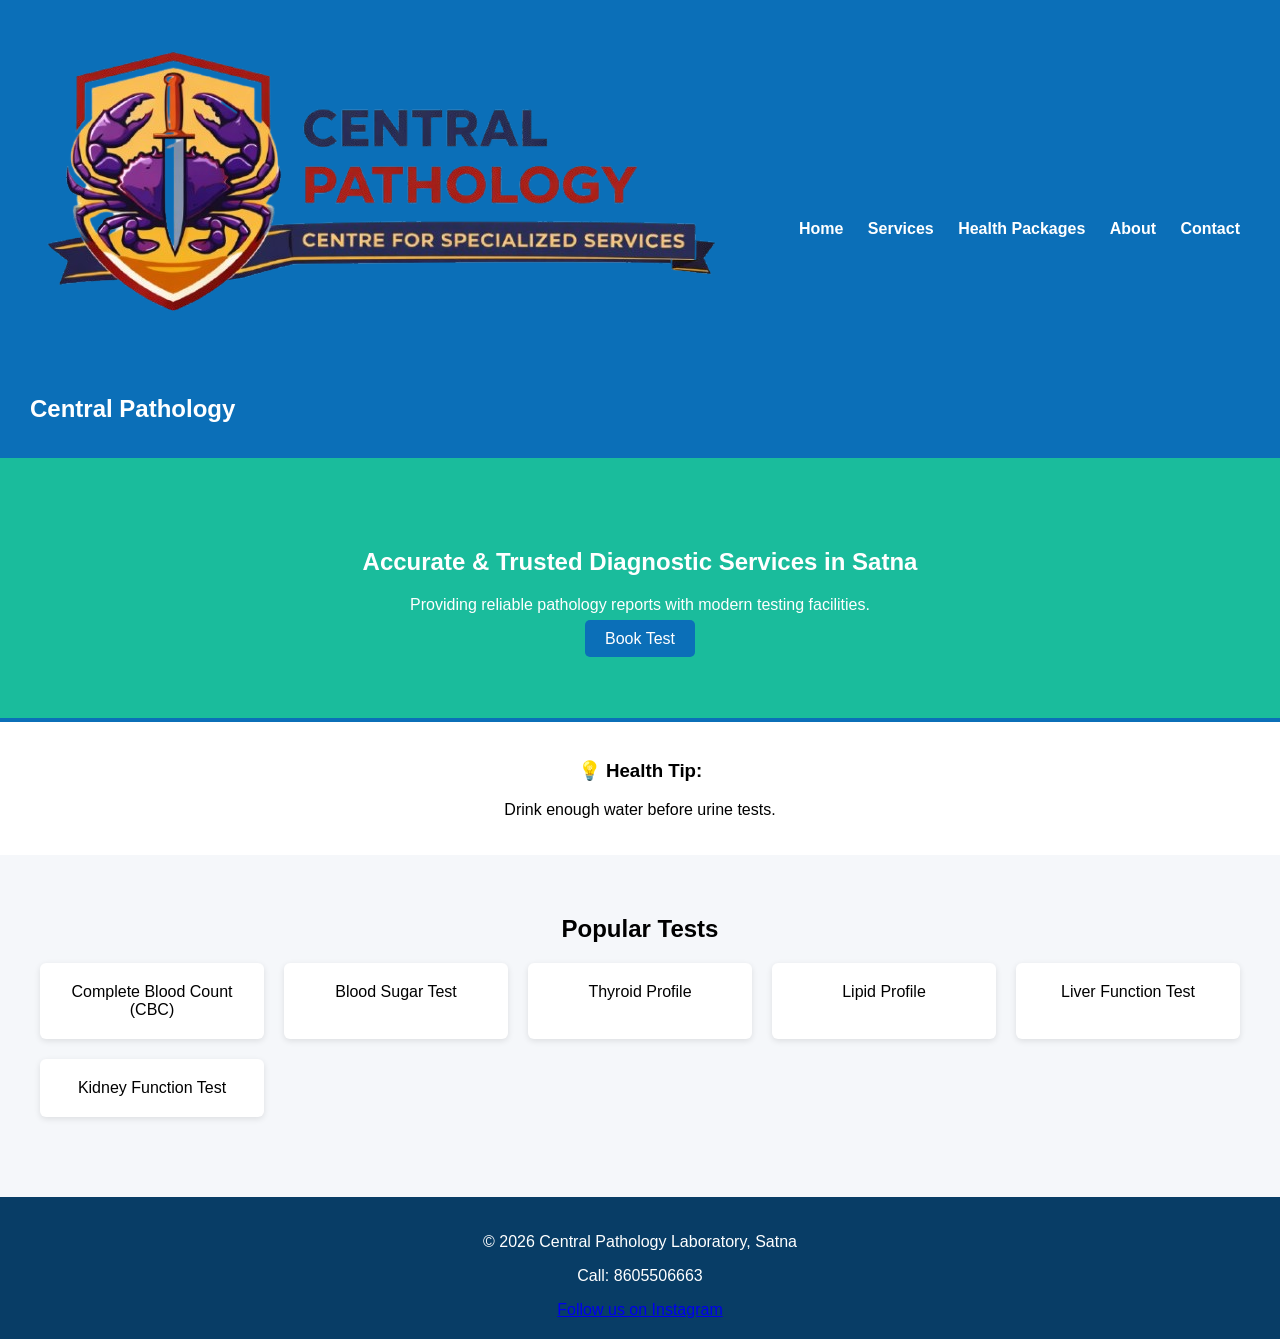
<file: index.html>
<!DOCTYPE html>
<html lang="en">
<head>

<meta charset="UTF-8">

<title>Central Pathology Satna | Blood Tests & Diagnostic Lab</title>

<meta name="description" content="Central Pathology Satna – Trusted diagnostic laboratory for blood tests, thyroid, diabetes, CBC and full body checkups with accurate reports.">

<meta name="keywords" content="Pathology lab Satna, blood test Satna, CBC test Satna, thyroid test Satna, diagnostic center Satna, Central Pathology Satna">

<meta name="viewport" content="width=device-width, initial-scale=1.0">

<meta name="geo.region" content="IN-MP">
<meta name="geo.placename" content="Satna">
<meta name="geo.position" content="24.566543555455628;80.83542872707758">

<link rel="stylesheet" href="css/style.css">

<script defer src="js/tips.js"></script>

<!-- OpenGraph for social media -->
<meta property="og:title" content="Central Pathology Satna">
<meta property="og:description" content="Trusted diagnostic laboratory in Satna for accurate blood tests.">
<meta property="og:type" content="website">

<!-- Local SEO Schema -->
<script type="application/ld+json">
{
 "@context": "https://schema.org",
 "@type": "MedicalBusiness",
 "name": "Central Pathology Laboratory",
 "url": "https://centralpathologysatna.github.io/OfficialWebsite_Py/",
 "telephone": "+91-8605506663",
 "address": {
   "@type": "PostalAddress",
   "addressLocality": "Satna",
   "addressRegion": "MP",
   "postalCode": "485001",
   "addressCountry": "IN"
 },
 "geo": {
   "@type": "GeoCoordinates",
   "latitude": 24.566543555455628,
   "longitude": 80.83542872707758
 },
 "sameAs": [
   "https://www.instagram.com/centralpathology"
 ]
}
</script>

</head>

<body>

<header>

<div class="logo">

<img src="images/logo-coloured.png" alt="Central Pathology Logo">

<h2>Central Pathology</h2>

</div>

<nav>

<a href="index.html">Home</a>
<a href="services.html">Services</a>
<a href="packages.html">Health Packages</a>
<a href="about.html">About</a>
<a href="contact.html">Contact</a>

</nav>

</header>

<section class="hero">

<h1>Accurate & Trusted Diagnostic Services in Satna</h1>

<p>Providing reliable pathology reports with modern testing facilities.</p>

<a class="btn" href="contact.html">Book Test</a>

</section>

<section class="tips-banner">

<h3> 💡 Health Tip: </h3>

<p id="tipText">Drink enough water before urine tests.</p>

</section>

<section class="services">

<h2>Popular Tests</h2>

<div class="service-grid">

<div class="card">Complete Blood Count (CBC)</div>
<div class="card">Blood Sugar Test</div>
<div class="card">Thyroid Profile</div>
<div class="card">Lipid Profile</div>
<div class="card">Liver Function Test</div>
<div class="card">Kidney Function Test</div>

</div>

</section>

<footer>

<p>© 2026 Central Pathology Laboratory, Satna</p>

<p>Call: 8605506663</p>

<a href="https://www.instagram.com/centralpathology">Follow us on Instagram</a>

</footer>

</body>
</html>
</file>
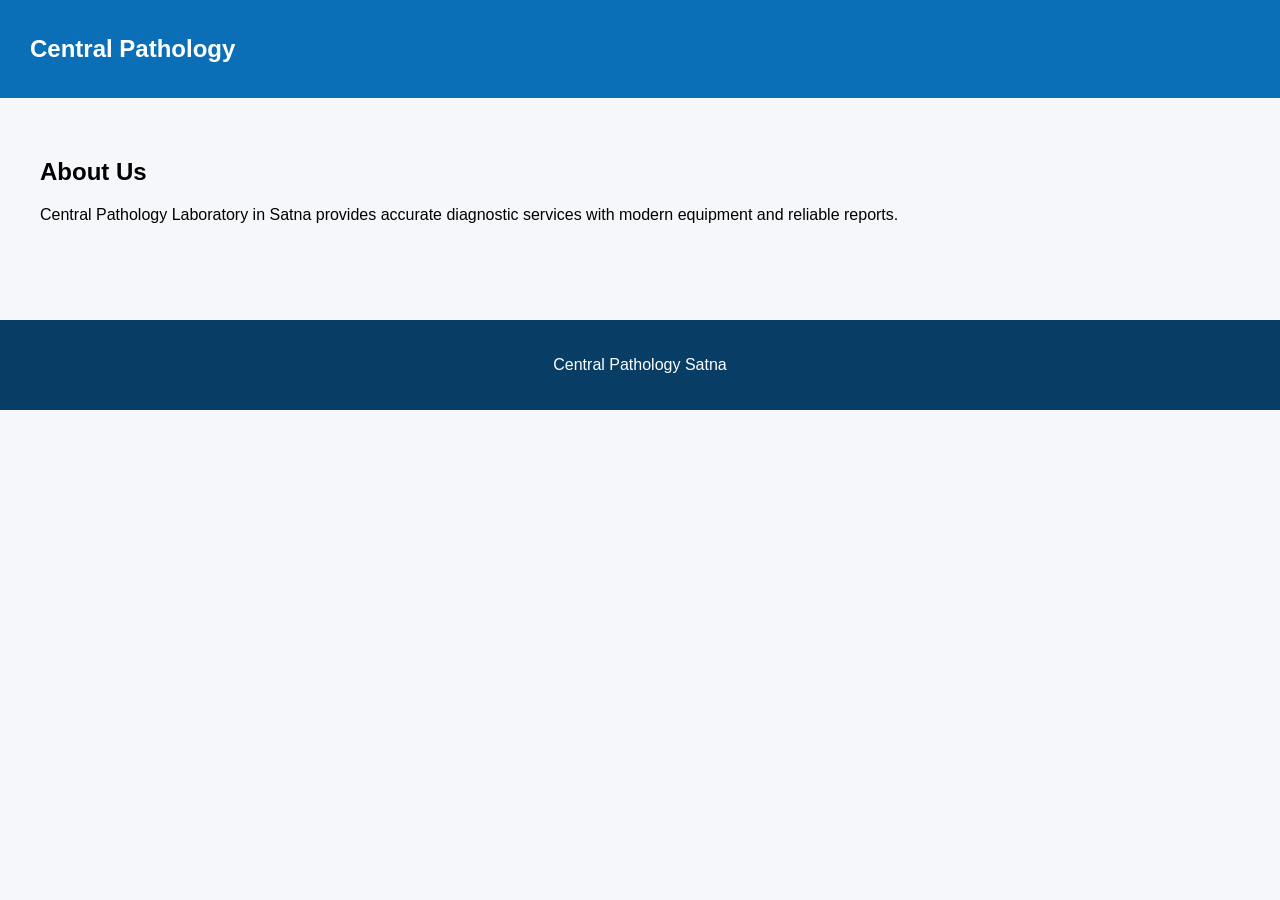
<file: about.html>
<!DOCTYPE html>
<html>
<head>

<title>About Central Pathology</title>

<link rel="stylesheet" href="css/style.css">

</head>

<body>

<header>

<h2>Central Pathology</h2>

</header>

<section class="page">

<h1>About Us</h1>

<p>

Central Pathology Laboratory in Satna provides accurate diagnostic services with modern equipment and reliable reports.

</p>

</section>

<footer>

<p>Central Pathology Satna</p>

</footer>

</body>

</html>
</file>
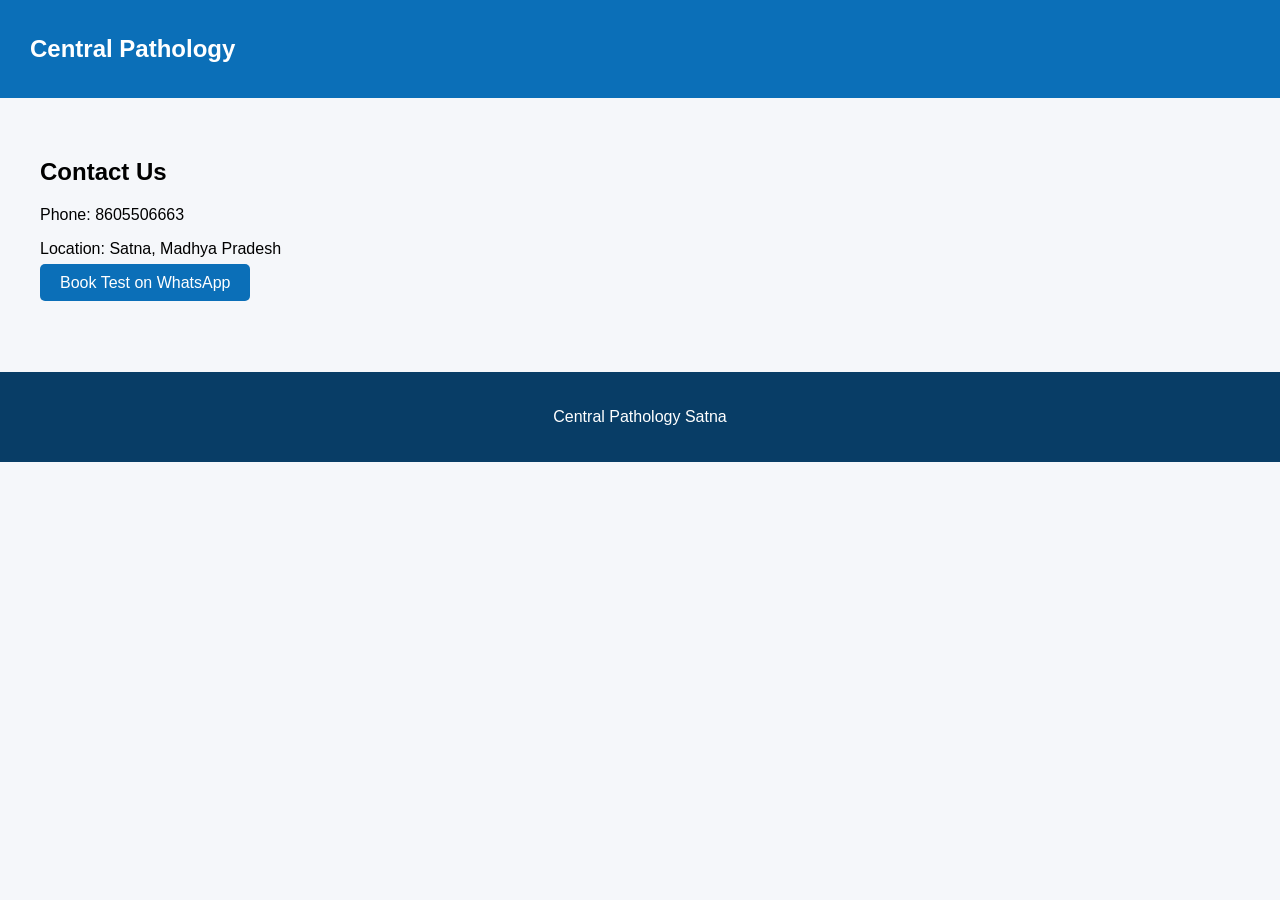
<file: contact.html>
<!DOCTYPE html>
<html>
<head>

<title>Contact Central Pathology</title>

<link rel="stylesheet" href="css/style.css">

</head>

<body>

<header>

<h2>Central Pathology</h2>

</header>

<section class="page">

<h1>Contact Us</h1>

<p>Phone: 8605506663</p>

<p>Location: Satna, Madhya Pradesh</p>

<a class="btn" href="https://wa.me/918605506663">Book Test on WhatsApp</a>

</section>

<footer>

<p>Central Pathology Satna</p>

</footer>

</body>
</html>
</file>
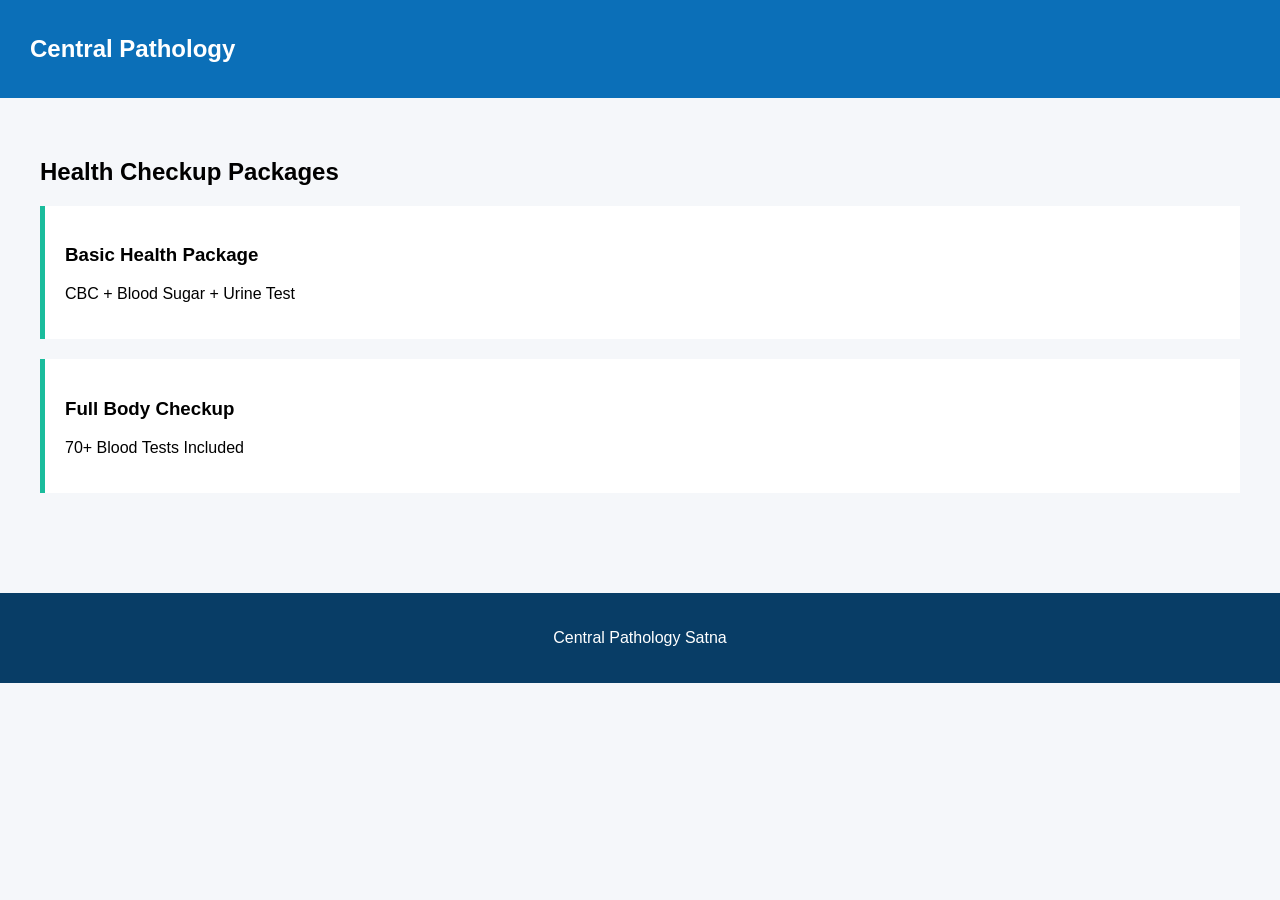
<file: packages.html>
<!DOCTYPE html>
<html>
<head>

<title>Health Packages | Central Pathology</title>

<link rel="stylesheet" href="css/style.css">

</head>

<body>

<header>

<h2>Central Pathology</h2>

</header>

<section class="page">

<h1>Health Checkup Packages</h1>

<div class="package">

<h3>Basic Health Package</h3>

<p>CBC + Blood Sugar + Urine Test</p>

</div>

<div class="package">

<h3>Full Body Checkup</h3>

<p>70+ Blood Tests Included</p>

</div>

</section>

<footer>

<p>Central Pathology Satna</p>

</footer>

</body>
</html>
</file>
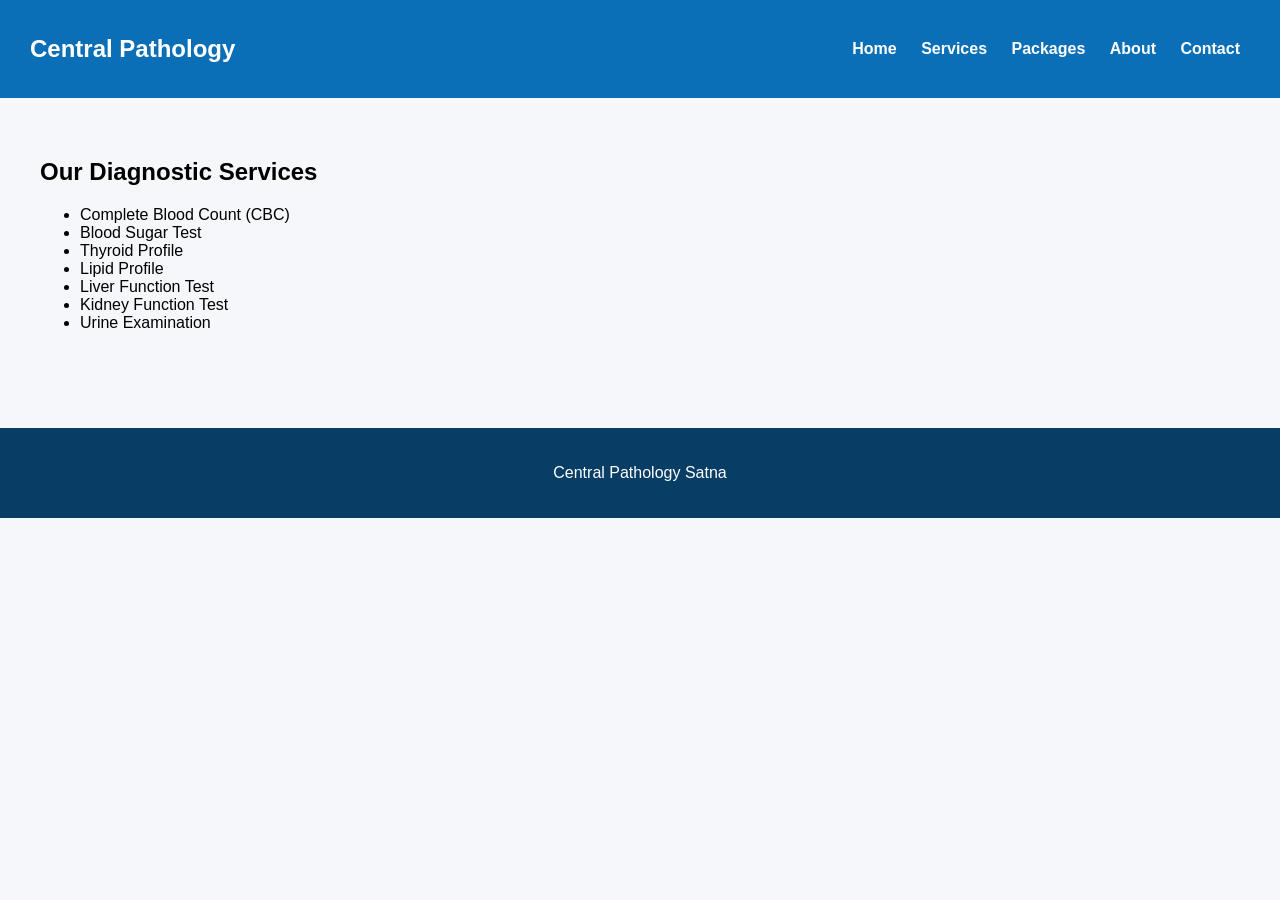
<file: services.html>
<!DOCTYPE html>
<html>
<head>

<title>Diagnostic Services | Central Pathology Satna</title>

<link rel="stylesheet" href="css/style.css">

</head>

<body>

<header>

<h2>Central Pathology</h2>

<nav>
<a href="index.html">Home</a>
<a href="services.html">Services</a>
<a href="packages.html">Packages</a>
<a href="about.html">About</a>
<a href="contact.html">Contact</a>
</nav>

</header>

<section class="page">

<h1>Our Diagnostic Services</h1>

<ul class="service-list">

<li>Complete Blood Count (CBC)</li>
<li>Blood Sugar Test</li>
<li>Thyroid Profile</li>
<li>Lipid Profile</li>
<li>Liver Function Test</li>
<li>Kidney Function Test</li>
<li>Urine Examination</li>

</ul>

</section>

<footer>

<p>Central Pathology Satna</p>

</footer>

</body>
</html>
</file>
<file: css/style.css>
body{
font-family: Arial, sans-serif;
margin:0;
background:#f5f7fa;
}

header{
display:flex;
justify-content:space-between;
align-items:center;
background:#0b6fb8;
color:white;
padding:15px 30px;
}

nav a{
color:white;
margin:10px;
text-decoration:none;
font-weight:bold;
}

.hero{
background:#1abc9c;
color:white;
text-align:center;
padding:70px;
}

.btn{
background:#0b6fb8;
color:white;
padding:10px 20px;
text-decoration:none;
border-radius:5px;
}

.tips-banner{
background:white;
padding:20px;
text-align:center;
border-top:4px solid #0b6fb8;
}

.fade-tip{
transition: opacity 0.8s;
}

.fade-out{
opacity:0;
}

.services{
padding:40px;
text-align:center;
}

.service-grid{
display:grid;
grid-template-columns:repeat(auto-fit,minmax(200px,1fr));
gap:20px;
}

.card{
background:white;
padding:20px;
border-radius:6px;
box-shadow:0 2px 6px rgba(0,0,0,0.1);
}

.page{
padding:40px;
}

.package{
background:white;
padding:20px;
margin:20px 0;
border-left:5px solid #1abc9c;
}

footer{
background:#083d66;
color:white;
text-align:center;
padding:20px;
margin-top:40px;
}
</file>
